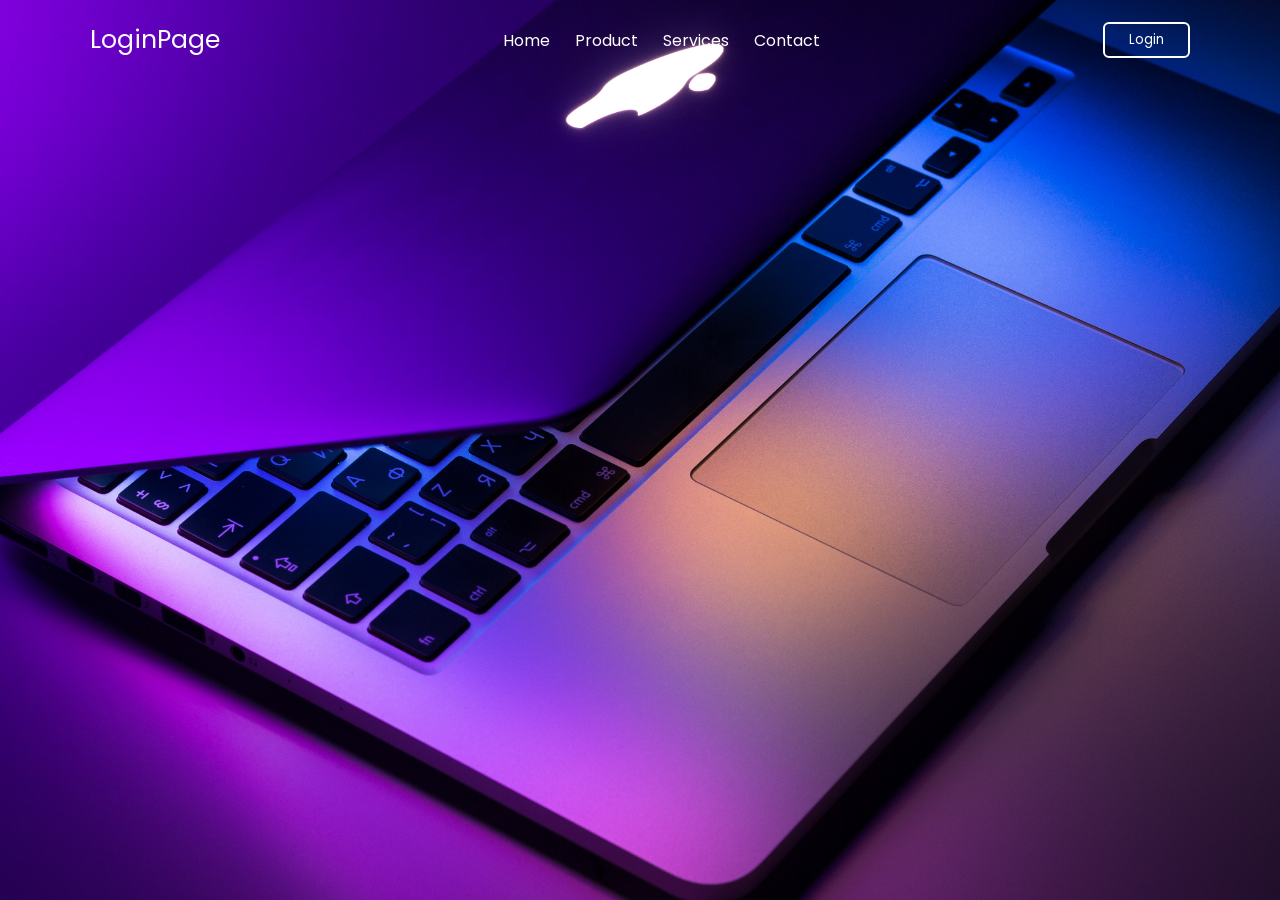
<file: index.html>
<!DOCTYPE html>
<html lang="en">
<head>
    <meta charset="UTF-8">
    <meta http-equiv="X-UA-Compatible" content="IE=edge" />
    <meta name="viewport" content="width=device-width, initial-scale=1.0">
    <title>Website with Login & Registration Form</title>
    <link rel="stylesheet" href="css/style.css">
    
     <link rel="stylesheet" href="https://unicons.iconscout.com/release/v4.0.0/css/line.css" />
</head>
<body>
    
     <header class="header">
        <nav class="nav">
        <a href="#" class="nav_logo">LoginPage</a>

        <ul class="nav_items">
            <li class="nav_item">
                <a href="#" class="nav_link">Home</a>
                <a href="product.html" class="nav_link">Product</a>
                <a href="#" class="nav_link">Services</a>
                <a href="#" class="nav_link">Contact</a>
            </li>
        </ul>
        <button class="button" id="form-open">Login</button>
     </nav>
     </header>

     
      <section class="home">
        <div class="form_container">
            <i class="uil uil-times form_close"></i>
            
             <div class="form login_form">
                <form action="#">
                    <h2>Login</h2>

                    <div class="input_box">
                        <input type="email" id="login-email" placeholder="Enter your email" required />
                        <i class="uil uil-envelope-alt email"></i>
                    </div>
                    <div class="input_box">
                        <input type="password" id="login-password" placeholder="Enter your password" required />
                        <i class="uil uil-lock password"></i>
                        <i class="uil uil-eye-slash pw_hide"></i>
                    </div>

                    <div class="option_field">
                        <span class="checkbox">
                            <input type="checkbox" id="check" />
                            <label for="check">Remember me</label>
                        </span>
                        <a href="#" class="forgot_pw">Forgot password?</a>
                    </div>

                    <button class="button" id="login-btn">Login Now</button>

                    <div class="login_signup">Don't have an account? <a href="#" id="signup">Signup</a></div>
                </form>
             </div>

           

              <div class="form signup_form">
                <form action="#">
                    <h2>Signup</h2>

                    <div class="input_box">
                        <input type="email" id="signup-email" placeholder="Enter your email" required />
                        <i class="uil uil-envelope-alt email"></i>
                    </div>
                    <div class="input_box">
                        <input type="password" id="signup-password" placeholder="Create your password" required />
                        <i class="uil uil-lock password"></i>
                        <i class="uil uil-eye-slash pw_hide"></i>
                    </div>
                    <div class="input_box">
                        <input type="password" id="signup-confirm" placeholder="Confirm your password" required />
                        <i class="uil uil-lock password"></i>
                        <i class="uil uil-eye-slash pw_hide"></i>
                    </div>

                   

                    <button class="button" id="signup-btn">Signup Now</button>

                    <div class="login_signup">Already have an account? <a href="#" id="login">Login</a></div>
                </form>
             </div>
        </div>
      </section>

      <div id="custom-alert" class="custom-alert">
  <p id="alert-text"></p>
</div>

      <script src="js/script.js"></script>
</body>
</html>
</file>
<file: css/style.css>
@import url("https://fonts.googleapis.com/css2?family=Poppins:wght@200;300;400;500;600;700&display=swap");

*{
    margin: 0;
    padding: 0;
    box-sizing: border-box;
    font-family: "Poppins", sans-serif;
}

a {
    text-decoration: none;
}

.header {
    position: fixed;
    height: 80px;
    width: 100%;
    
    z-index: 100;
    padding: 0 20px;
}

.nav {
    max-width: 1100px;
    width: 100%;
    
    margin: 0 auto;
}

.nav,
.nav_item {
    display: flex;
    height: 100%;
    align-items:center;
    justify-content: space-between;
}
.nav_logo,
.nav_link,
.button {
    color: #fff;
}

.nav_logo {
    font-size: 25px;
}

.nav_item {
    column-gap: 25px;
}

.nav_link:hover {
    color: #d9d9d9;
}

.button {
    padding: 6px 24px;
    border: 2px solid #fff;
    background: transparent;
    border-radius: 6px;
    cursor: pointer;
}

.button:active {
    transform: scale(0.98);
}



.home {
    position: relative;
    height: 100vh;
    width: 100%;
    background-image: url(../assets/bg.jpg);
    background-size: cover;
    background-position: center;
}

.home::before {
    content: "";
    position: absolute;
    height: 100%;
    width: 100%;
    background-color: rgba(0,0,0,0.6);
    z-index: 100;
    opacity: 0;
    pointer-events: none;
    transition: all 0.5s ease-out;
}

.home.show::before {
    opacity: 1;
    pointer-events: auto;
}



.form_container {
    position: absolute;
    max-width: 320px;
    width: 100%;
    top: 50%;
    left: 50%;
    transform: translate(-50%, -50%) scale(1.2);
    z-index: 101;
    background: #fff;
    padding: 25px;
    border-radius: 12px;
    box-shadow: rgba(0,0,0,0.1);
    opacity: 0;
    pointer-events: none;
    transition: all 0.4s ease-out;
}

.home.show .form_container{
    opacity: 1;
    pointer-events: auto;
     transform: translate(-50%, -50%) scale(1);
}

.signup_form {
    display: none;
}

.form_container.active .signup_form {
    display: block;
}

.form_container.active .login_form {
    display: none;
}

.form_close {
    position: absolute;
    top: 10px;
    right: 20px;
    color: #0b0217;
    font-size: 22px;
    opacity: 0.7;
    cursor: pointer;
}

.form_container h2 {
    font-size: 22px;
    color: #0b0217;
    text-align: center;
}


.input_box {
    position: relative;
    margin-top: 30px;
    width: 100%;
    height: 40px;
}

.input_box input {
    height: 100%;
    width: 100%;
    border: none;
    outline: none;
    padding: 0 30px;
    color: #333;
    transition: all 0.2s ease;
    border-bottom: 1.5px solid #aaaaaa;
}

.input_box input:focus {
    border-color: #7d2ae8;
}

.input_box i {
    position: absolute;
    top: 50%;
    transform: translateY(-50%);
    font-size: 20px;
}

.input_box i.email,
.input_box i.password {
    left: 0;
    
}

.input_box input:focus ~ i.email,
.input_box input:focus ~ i.password {
    color: #7d2ae8;
}

.input_box i.pw_hide {
    right: 0;
    font-size: 18px;
    cursor: pointer;
}


.option_field {
    margin-top: 14px;
    display: flex;
    align-items: center;
    justify-content: space-between;
}

.form_container a {
    color: #7d2ae8;
    font-size: 12px;
}

.form_container a:hover {
    text-decoration: underline;
}

.checkbox {
    display: flex;
    column-gap: 8px;
    white-space: nowrap;
}

.checkbox input {
    accent-color: #7d2ae8;
}

.checkbox label {
    font-size: 12px;
    cursor: pointer;
    user-select: none;
    color: #0b0217;
}

.form_container .button {
    background: #7d2ae8;
    margin-top: 30px;
    width: 100%;
    padding: 10px 0;
    border-radius: 10px;
}

.login_signup {
    font-size: 12px;
    text-align: center;
    margin-top: 15px;
}


.custom-alert {
    position: fixed;
    top: 20px;
    right: 20px;
    background: #7d2ae8;
    color: white;
    padding: 15px 25px;
    border-radius: 10px;
    font-size: 14px;
    opacity: 0;
    pointer-events: none;
    transition: 0.3s;
    z-index: 2000;
}

.custom-alert.show {
    opacity: 1;
    pointer-events: auto;
}
</file>
<file: css/product.css>
body {
    background: #f5f5f5;
}


header {
    display: flex;
    justify-content: space-between; 
    align-items: center;
    padding: 20px;
}


.cart-icon {
    font-size: 20px;
    cursor: pointer;
    position: relative;
}


#cart-count {
    background: red;
    color: white;
    border-radius: 50%;
    padding: 3px 8px;
    font-size: 12px;
    position: absolute;
    top: -10px;
    right: -15px;
}

h1 {
    text-align: center;
    margin-top: 20px;
}


.products {
    display: grid;
    grid-template-columns: repeat(3,1fr);
    gap: 20px;
    padding: 20px;
    max-width: 1200px;
    margin: 0 auto;
}

.product img {
    width: 100%;
    height: 200px;
    object-fit: cover;
}


.product {
    background: white;
    padding: 15px;
    border-radius: 10px;
    transition: 0.3s;
    text-align: center;
    cursor: pointer;
}

.product:hover {
    transform: translateY(-10px);
    box-shadow: 0 15px 30px rgba(0,0,0,0.15);
}


.product button {
    margin-top: 10px;
    padding: 8px 15px;
    border: none;
    background: #7d2ae8;
    color: white;
    border-radius: 6px;
    cursor: pointer;
}

.product button:hover {
    background: #5b1bb5;
}


.cart-panel {
    position: fixed;
    top: 0;
    right: -350px; 
    width: 300px;
    height: 100%;
    background: white;
    padding: 20px;
    box-shadow: -5px 0 15px rgba(0,0,0,0.2);
    transition: 0.3s;
    z-index: 1000;
}


.cart-panel.active {
    right: 0; 
}


.cart-panel ul {
    list-style: none;
    padding: 0;
}


.cart-panel li {
    display: flex;
    justify-content: space-between;
    margin-bottom: 10px;
}


.cart-panel button {
    background: red;
    color: white;
    border: none;
    padding: 5px 8px;
    cursor: pointer;
    border-radius: 5px;
}

.cart-close {
    position: absolute;
    top: 15px;
    right: 15px;
    font-size: 18px;
    cursor: pointer;
}


.overlay {
    position: fixed;
    top: 0;
    left: 0;
    width: 100%;
    height: 100%;

    background: rgba(0,0,0,0.5); 
    
    opacity: 0;
    pointer-events: none; 
    transition: 0.3s;

    z-index: 999;
}


.overlay.active {
    opacity: 1;
    pointer-events: auto;
}



.cart-item {
    display: flex;
    justify-content: space-between;
    align-items: center;
    padding: 10px;
    border-bottom: 1px solid #ddd;
}


.cart-info {
    display: flex;
    flex-direction: column;
}


.cart-name {
    font-weight: bold;
}


.cart-price {
    color: #7d2ae8;
}


.cart-item button {
    background: red;
    color: white;
    border: none;
    padding: 5px 8px;
    border-radius: 5px;
    cursor: pointer;
}


.controls {
    display: flex;
    gap: 10px;
    padding: 10px 20px;
    justify-content: center;
    flex-wrap: wrap;
}

.controls input,
.controls select {
    padding: 8px 12px;
    border-radius: 6px;
    border: 1px solid #ccc;
}



.product {
    background: white;
    padding: 20px;
    border-radius: 16px;
    transition: all 0.3s ease;
}

.product:hover {
    transform: translateY(-8px) scale(1.02);
    box-shadow: 0 20px 40px rgba(0,0,0,0.12);
}


.product button {
    transition: all 0.3s ease;
}

.product button:hover {
    transform: scale(1.05);
}


.toast {
    position: fixed;
    bottom: 20px;
    right: 20px;
    background: #7d2ae8;
    color: white;
    padding: 12px 20px;
    border-radius: 10px;
    opacity: 0;
    transform: translateY(20px);
    transition: 0.3s;
    z-index: 2000;
}

.toast.show {
    opacity: 1;
    transform: translateY(0);
}


.user-panel {
    display: flex;
    gap: 10px;
    align-items: center;
}

.logout-btn {
    padding: 6px 12px;
    border: none;
    background: #ff4d4d;
    color: white;
    border-radius: 6px;
    cursor: pointer;
}

.logout-btn:hover {
    background: #cc0000;
}


.loader {
    text-align: center;
    font-size: 18px;
    padding: 20px;
}

#balance {
    font-weight: bold;
    color: #7d2ae8;
}
</file>
